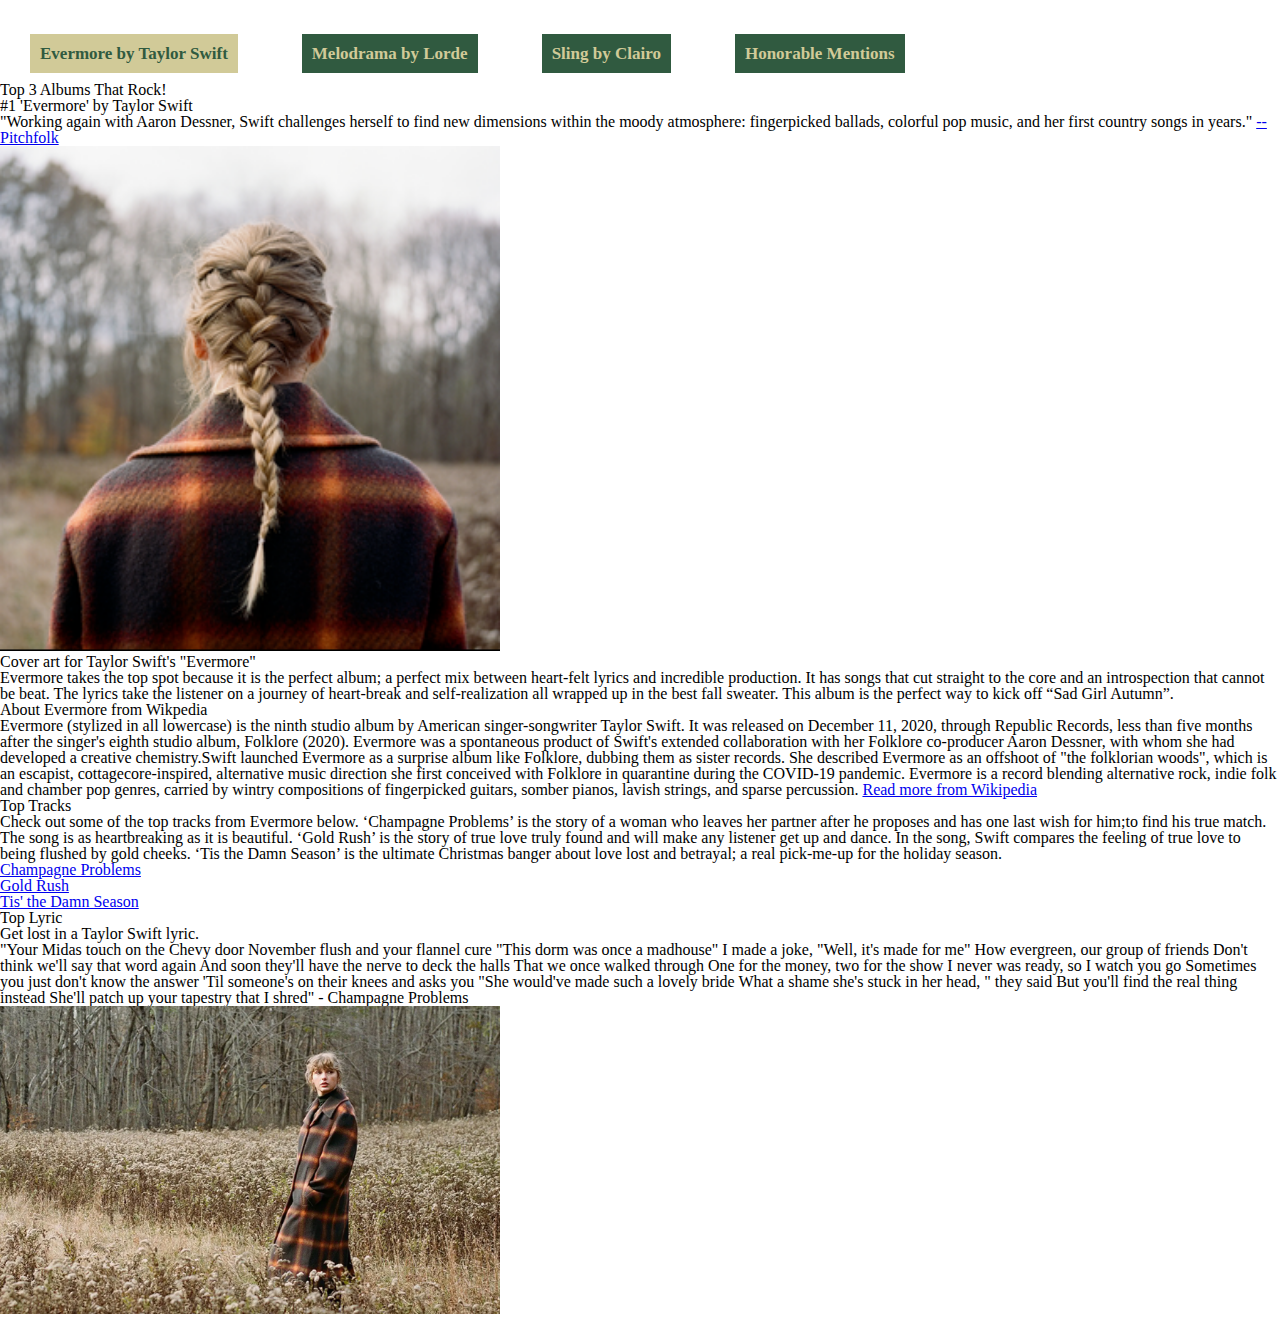
<file: index.html>
<!DOCTYPE html>
<html lang="en">
<head>
  <meta charset="utf-8">
  <title>Home Page</title>
  <link rel="stylesheet" type="text/css" href="css/html5reset.css">
  <link rel="stylesheet" type="text/css" href="css/styles.css">
</head>
<body>
  <div><a href="#main" class="skip">Skip to Main Content</a></div>
  <header>
    <nav>
      <ul>
        <li><a class="current_page" href="index.html">Evermore by Taylor Swift</a></li>
        <li><a href="melodrama.html">Melodrama by Lorde</a></li>
        <li><a href="sling.html">Sling by Clairo</a></li>
        <li><a href="mentions.html">Honorable Mentions</a></li>
      </ul>
    </nav>
  </header>
  <main id="main">
    <h1>Top 3 Albums That Rock!</h1>
    <div id="intro">
      <h2>#1 'Evermore' by Taylor Swift</h2>
      <p>
        "Working again with Aaron Dessner, Swift challenges herself to find new dimensions within the moody atmosphere: fingerpicked ballads, colorful pop music, and her first country songs in years."
         <a href="https://pitchfork.com/reviews/albums/taylor-swift-evermore/">-- Pitchfolk</a>
      </p>
      <figure>
        <img src="images/evermore_album.png" alt='Taylor Swift Evermore Cover' width="500"/>
        <figcaption>Cover art for Taylor Swift's "Evermore"</figcaption>
      </figure>
      <p>
        Evermore takes the top spot because it is the perfect album; a perfect mix between heart-felt lyrics and incredible production. It has songs that cut straight to the core and an introspection that cannot be beat.  The lyrics take the listener on a journey of heart-break and self-realization all wrapped up in the best fall sweater.  This album is the perfect way to kick off “Sad Girl Autumn”.
      </p>
    </div>
    <div id="about">
      <h3>About Evermore from Wikpedia</h3>
      <p> Evermore (stylized in all lowercase) is the ninth studio album by American singer-songwriter Taylor Swift. It was released on December 11, 2020, through Republic Records, less than five months after the singer's eighth studio album, Folklore (2020). Evermore was a spontaneous product of Swift's extended collaboration with her Folklore co-producer Aaron Dessner, with whom she had developed a creative chemistry.Swift launched Evermore as a surprise album like Folklore, dubbing them as sister records. She described Evermore as an offshoot of "the folklorian woods", which is an escapist, cottagecore-inspired, alternative music direction she first conceived with Folklore in quarantine during the COVID-19 pandemic. Evermore is a record blending alternative rock, indie folk and chamber pop genres, carried by wintry compositions of fingerpicked guitars, somber pianos, lavish strings, and sparse percussion.
        <a href="https://en.wikipedia.org/wiki/Evermore_(Taylor_Swift_album)">Read more from Wikipedia</a>
      </p>
    </div>
    <div id="tracks">
      <h3>Top Tracks</h3>
      <p>Check out some of the top tracks from Evermore below. ‘Champagne Problems’ is the story of a woman who leaves her partner after he proposes and has one last wish for him;to find his true match. The song  is as heartbreaking as it is beautiful. ‘Gold Rush’ is the story of true love truly found and will make any listener get up and dance.  In the song, Swift compares the feeling of true love to being flushed by gold cheeks.  ‘Tis the Damn Season’ is the ultimate Christmas banger about love lost and betrayal; a real pick-me-up for the holiday season.
      </p>
      <ul>
        <li><a href="https://www.youtube.com/watch?v=wMpqCRF7TKg">Champagne Problems</a></li>
        <li><a href="https://www.youtube.com/watch?v=Pz-f9mM3Ms8">Gold Rush</a></li>
        <li><a href="https://www.youtube.com/watch?v=WuvhOD-mP8M">Tis' the Damn Season</a></li>
      </ul>
    </div>
    <div id="lyric">
      <h3>Top Lyric</h3>
      <h4> Get lost in a Taylor Swift lyric.</h4>
      <p> "Your Midas touch on the Chevy door
        November flush and your flannel cure
        "This dorm was once a madhouse"
        I made a joke, "Well, it's made for me"
        How evergreen, our group of friends
        Don't think we'll say that word again
        And soon they'll have the nerve to deck the halls
        That we once walked through
        One for the money, two for the show
        I never was ready, so I watch you go
        Sometimes you just don't know the answer
        'Til someone's on their knees and asks you
        "She would've made such a lovely bride
        What a shame she's stuck in her head, " they said
        But you'll find the real thing instead
        She'll patch up your tapestry that I shred" - Champagne Problems
      </p>
      <img src="images/evermore_field.png" alt='Taylor Swift standing in a field' width="500"/>
    </div>
  </main>
  <footer>
  </footer>
</body>
</html>
</file>
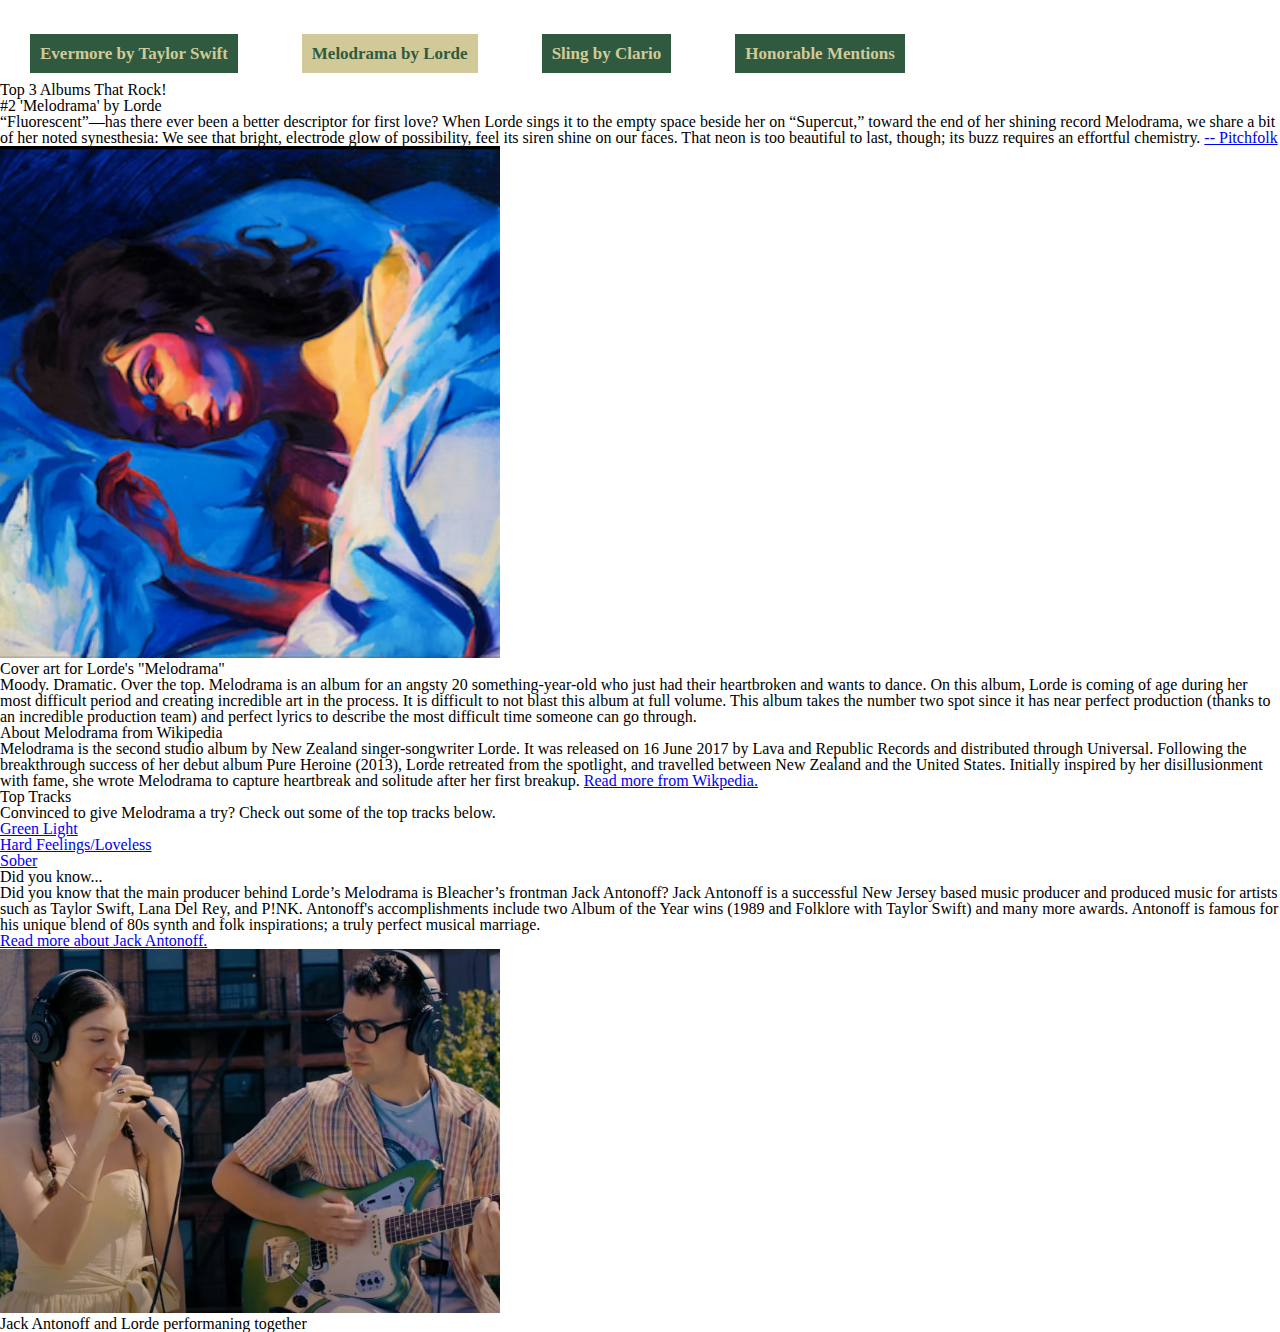
<file: melodrama.html>
<!DOCTYPE html>
<html lang="en">
<head>
  <meta charset="utf-8">
  <title>Melodrama</title>
  <link rel="stylesheet" type="text/css" href="css/html5reset.css">
  <link rel="stylesheet" type="text/css" href="css/styles.css">
</head>
<body>
  <div><a href="#main" class="skip">Skip to Main Content</a></div>
  <header>
    <nav>
      <ul>
        <li><a href="index.html">Evermore by Taylor Swift</a></li>
        <li><a class="current_page" href="melodrama.html">Melodrama by Lorde</a></li>
        <li><a href="sling.html">Sling by Clario</a></li>
        <li><a href="mentions.html">Honorable Mentions</a></li>
      </ul>
    </nav>
  </header>
  <main id="main">
    <h1>Top 3 Albums That Rock!</h1>
    <div id="intro">
      <h2>#2 'Melodrama' by Lorde</h2>
      <p>
        “Fluorescent”—has there ever been a better descriptor for first love? When Lorde sings it to the empty space beside her on “Supercut,” toward the end of her shining record Melodrama, we share a bit of her noted synesthesia: We see that bright, electrode glow of possibility, feel its siren shine on our faces. That neon is too beautiful to last, though; its buzz requires an effortful chemistry.
        <a href="https://pitchfork.com/reviews/albums/lorde-melodrama/">-- Pitchfolk</a>
      </p>
      <figure>
        <img src="images/melodrama_album.png" alt='Melodrama Cover' width="500"/>
        <figcaption>Cover art for Lorde's "Melodrama"</figcaption>
      </figure>
      <p>Moody. Dramatic. Over the top. Melodrama is an album for an angsty 20 something-year-old who just had their heartbroken and wants to dance. On this album, Lorde is coming of age during her most difficult period and creating incredible art in the process. It is difficult to not blast this album at full volume.  This album takes the number two spot since it has near perfect production (thanks to an incredible production team) and perfect lyrics to describe the most difficult time someone can go through.
      </p>
    </div>
    <div id="about">
      <h3>About Melodrama from Wikipedia</h3>
      <p>
        Melodrama is the second studio album by New Zealand singer-songwriter Lorde. It was released on 16 June 2017 by Lava and Republic Records and distributed through Universal. Following the breakthrough success of her debut album Pure Heroine (2013), Lorde retreated from the spotlight, and travelled between New Zealand and the United States. Initially inspired by her disillusionment with fame, she wrote Melodrama to capture heartbreak and solitude after her first breakup.
          <a href="https://en.wikipedia.org/wiki/Melodrama_(Lorde_album)">Read more from Wikpedia.</a>
      </p>
    </div>
    <div id="tracks">
      <h3>Top Tracks</h3>
      <p>
        Convinced to give Melodrama a try? Check out some of the top tracks below.
      </p>
      <ul>
        <li><a href="https://www.youtube.com/watch?v=dMK_npDG12Q">Green Light</a></li>
        <li><a href="https://www.youtube.com/results?search_query=lorde+hard+feelings%2Floveless">Hard Feelings/Loveless</a></li>
        <li><a href="https://www.youtube.com/watch?v=UvgigkaSCZA">Sober</a></li>
      </ul>
    </div>
    <article>
      <h3>Did you know...</h3>
      <p>Did you know that the main producer behind Lorde’s Melodrama is Bleacher’s frontman Jack Antonoff?  Jack Antonoff is a successful New Jersey based music producer and produced music for artists such as Taylor Swift, Lana Del Rey, and P!NK.  Antonoff's accomplishments include two Album of the Year wins (1989 and Folklore with Taylor Swift) and many more awards.  Antonoff is famous for his unique blend of 80s synth and folk inspirations; a truly perfect musical marriage.</p>
      <a href="https://en.wikipedia.org/wiki/Jack_Antonoff">Read more about Jack Antonoff.</a>
      <figure>
          <img src="images/jack.png" alt='Picture of Jack Antonoff' width="500"/>
          <figcaption>Jack Antonoff and Lorde performaning together</figcaption>
      </figure>
    </article>
  </main>
</body>
</html>
</file>
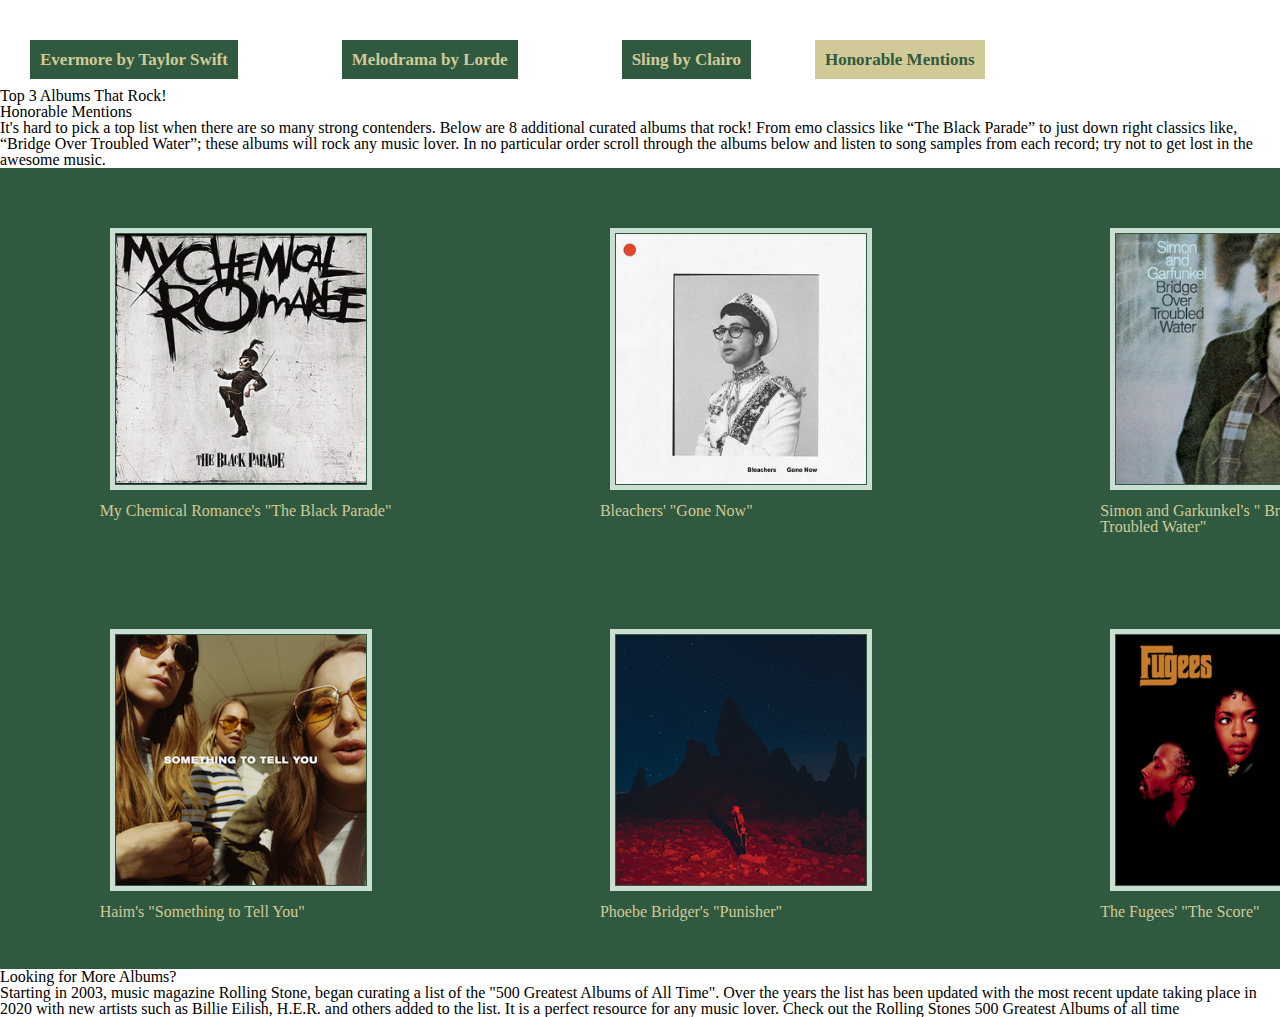
<file: mentions.html>
<!DOCTYPE html>
<html lang="en">
<head>
  <meta charset="utf-8">
  <title>Honorable Mentions</title>
  <link rel="stylesheet" type="text/css" href="css/html5reset.css">
  <link rel="stylesheet" type="text/css" href="css/styles.css">
</head>
<body>
  <div><a href="#main" class="skip">Skip to Main Content</a></div>
  <header>
    <nav>
      <ul>
        <li><a href="index.html">Evermore by Taylor Swift</a></li>
        <li><li><a href="melodrama.html">Melodrama by Lorde</a></li>
        <li><li><a href="sling.html">Sling by Clairo</a></li>
        <li><a class="current_page" href="mentions.html">Honorable Mentions</a></li>
      </ul>
    </nav>
  </header>
  <main id="main">
    <h1>Top 3 Albums That Rock!</h1>
    <h2>Honorable Mentions</h2>
    <p>It's hard to pick a top list when there are so many strong contenders.  Below are 8 additional curated albums that rock!  From emo classics like “The Black Parade” to just down right classics like, “Bridge Over Troubled Water”; these albums will rock any music lover.  In no particular order scroll through the albums below and listen to song samples from each record; try not to get lost in the awesome music.   </p>
    <div class="gallery grid_fig">
      <figure>
        <img src="images/black_album.png" alt='Black Parade album cover art' width="250" height="250"/>
        <figcaption><a href="https://www.youtube.com/watch?v=RRKJiM9Njr8">My Chemical Romance's "The Black Parade"</a></figcaption>
      </figure>
      <figure>
        <img src="images/bleachers_album.png" alt='Gone Now album cover art' width="250" height="250"/>
        <figcaption><a href="https://www.youtube.com/watch?v=B06qqB7bp-w">Bleachers' "Gone Now"</a></figcaption>
      </figure>
      <figure>
        <img src="images/bridge_album.png" alt='Bridge Over Troubled Water album cover art' width="250" height="250"/>
        <figcaption><a href="https://www.youtube.com/watch?v=4G-YQA_bsOU">Simon and Garkunkel's " Bridge Over Troubled Water"</a></figcaption>
      </figure>
      <figure>
        <img src="images/fleetwood_album.png" alt='Rumours album cover art' width="250" height="250"/>
        <figcaption><a href="https://www.youtube.com/watch?v=JDG2m5hN1vo">Fleetwood Mac's "Rumours"</a></figcaption>
      </figure>
      <figure>
        <img src="images/haim_album.png" alt='Rumours album cover art' width="250" height="250"/>
        <figcaption><a href="https://www.youtube.com/watch?v=yPQfcG-eimk">Haim's "Something to Tell You"</a></figcaption>
      </figure>
      <figure>
        <img src="images/punisher_album.png" alt='Punisher album cover art' width="250" height="250"/>
        <figcaption><a href="https://www.youtube.com/watch?v=WJ9-xN6dCW4">Phoebe Bridger's "Punisher"</a></figcaption>
      </figure>
      <figure>
        <img src="images/score_album.png" alt='The Score album cover art' width="250" height="250"/>
        <figcaption><a href="https://www.youtube.com/watch?v=oKOtzIo-uYw&list=OLAK5uy_mlxVuvVAxgLEuSMl3xDJSBSSGXVoXSlEs">The Fugees' "The Score"</a></figcaption>
      </figure>
      <figure>
        <img src="images/golden_hour_album.png" alt='Golden Hour album cover art' width="250" height="250"/>
        <figcaption><a href="https://www.youtube.com/watch?v=maONL_HfI20">Kacey Musgraves' "The Golden Hour"</a></figcaption>
      </figure>
    </div>
    <div id="rolling_stones">
      <h3>Looking for More Albums?</h3>
      <p>Starting in 2003, music magazine Rolling Stone, began curating a  list of the "500 Greatest Albums of All Time".  Over the years the list has been updated with the most recent update taking place in 2020 with new artists such as Billie Eilish, H.E.R. and others added to the list. It is a perfect resource for any music lover.
           <a href="https://www.rollingstone.com/music/music-lists/best-albums-of-all-time-1062063/miranda-lambert-weight-of-these-wings-1062753/">Check out the Rolling Stones 500 Greatest Albums of all time</a>
      </p>
    </div>
  </main>
  <footer>
  </footer>
</body>
</html>
</file>
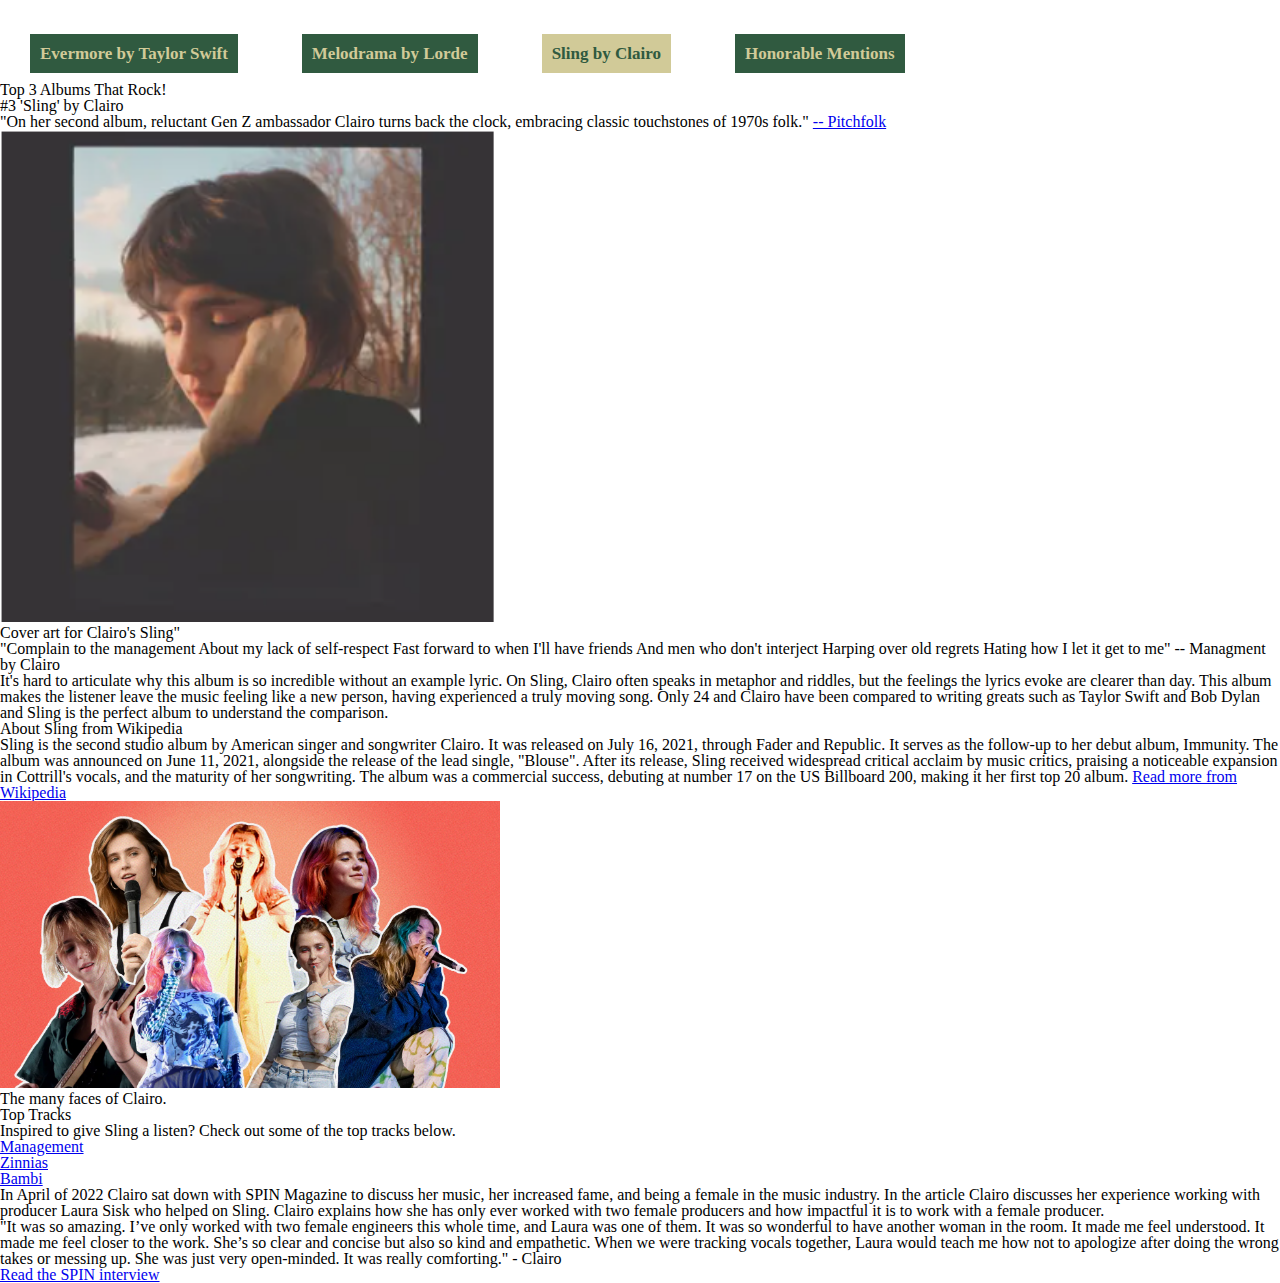
<file: sling.html>
<!DOCTYPE html>
<html lang="en">
<head>
  <meta charset="utf-8">
  <title>Sling</title>
  <link rel="stylesheet" type="text/css" href="css/html5reset.css">
  <link rel="stylesheet" type="text/css" href="css/styles.css">
</head>
<body>
  <div><a href="#main" class="skip">Skip to Main Content</a></div>
  <header>
    <nav>
      <ul>
        <li><a href="index.html">Evermore by Taylor Swift</a></li>
        <li><a href="melodrama.html">Melodrama by Lorde</a></li>
        <li><a class="current_page" href="sling.html">Sling by Clairo</a></li>
        <li><a href="mentions.html">Honorable Mentions</a></li>
      </ul>
    </nav>
  </header>
  <main id="main">
    <h1>Top 3 Albums That Rock!</h1>
    <h2>#3 'Sling' by Clairo</h2>
    <p>"On her second album, reluctant Gen Z ambassador Clairo turns back the clock, embracing classic touchstones of 1970s folk."
        <a href="https://pitchfork.com/reviews/albums/clairo-sling/">-- Pitchfolk</a>
    </p>
    <figure>
      <img src="images/sling_album.png" alt='Sling Cover' width="500"/>
      <figcaption>Cover art for Clairo's Sling"</figcaption>
    </figure>
    <p>
      "Complain to the management
      About my lack of self-respect
      Fast forward to when I'll have friends
      And men who don't interject
      Harping over old regrets
      Hating how I let it get to me" -- Managment by Clairo
    </p>
    <p>
      It's hard to articulate why this album is so incredible without an example lyric.  On Sling, Clairo often speaks in metaphor and riddles, but the feelings the lyrics evoke are clearer than day.  This album makes the listener leave the music feeling like a new person, having experienced a truly moving song.  Only 24 and Clairo have been compared to writing greats such as Taylor Swift and Bob Dylan and Sling is the perfect album to understand the comparison.
    </p>
    <div>
      <h3>About Sling from Wikipedia</h3>
      <p>
        Sling is the second studio album by American singer and songwriter Clairo. It was released on July 16, 2021, through Fader and Republic. It serves as the follow-up to her debut album, Immunity. The album was announced on June 11, 2021, alongside the release of the lead single, "Blouse". After its release, Sling received widespread critical acclaim by music critics, praising a noticeable expansion in Cottrill's vocals, and the maturity of her songwriting. The album was a commercial success, debuting at number 17 on the US Billboard 200, making it her first top 20 album.
          <a href="https://en.wikipedia.org/wiki/Sling_(album)">Read more from Wikipedia</a>
      </p>
    </div>
    <div id="faces">
      <figure>
        <img src="images/clairo_red.png" alt='Collage of pictures of Clairo' width="500"/>
        <figcaption>The many faces of Clairo.</figcaption>
      </figure>
    </div>
    <div id="tracks">
      <h3>Top Tracks</h3>
      <p>
        Inspired to give Sling a listen? Check out some of the top tracks below.
      </p>
      <ul>
        <li><a href="https://www.youtube.com/watch?v=i_1lXwpuZMk">Management</a></li>
        <li><a href="https://www.youtube.com/watch?v=IWqJMne8xbU">Zinnias</a></li>
        <li><a href="https://www.youtube.com/watch?v=aUGJMvATynk">Bambi</a></li>
      </ul>
    </div>
    <article>
      <p>
        In April of 2022 Clairo sat down with SPIN Magazine to discuss her music, her increased fame, and being a female in the music industry. In the article Clairo discusses her experience working with producer Laura Sisk who helped on Sling. Clairo explains how she has only ever worked with two female producers and how impactful it is to work with a female producer.
      </p>
      <p>
        "It was so amazing. I’ve only worked with two female engineers this whole time, and Laura was one of them. It was so wonderful to have another woman in the room. It made me feel understood. It made me feel closer to the work. She’s so clear and concise but also so kind and empathetic. When we were tracking vocals together, Laura would teach me how not to apologize after doing the wrong takes or messing up. She was just very open-minded. It was really comforting." - Clairo
      </p>
      <a href="https://www.spin.com/2022/04/clairo-sling-interview/">Read the SPIN interview</a>
    </article>
  </main>
  <footer>
  </footer>
</body>
</html>
</file>
<file: css/styles.css>
/* Skip to main*/
.skip:focus{
  position:sticky;
  display:block;
  top:10px;
  color:black;
  background-color:red;
  margin-bottom:10px;
}

.skip {
  position:relative;
  top: -100px;
/*  z-index:1;*/
  color:black;
  padding:10px;
  margin:10px;
}

/*primary_canvas*/
.primary_canvas{
  margin-left:50px;
  margin-right:50px;
  display:inline-block;
  background-color:#e8e6e1;
  height:1000px;
}
/*crating nav containers*/
nav li{
    display: inline-block;
    padding:10px;
    margin-left:10px;
    margin-right:10px;
    margin-bottom:10px;
    margin-top:19px;
}

/*updating link/nav style*/
nav li a{
  background-color:#305A40;
  font-family: "Trebuchet MS";
  color:#D1CA98;
  font-size:17px;
  padding:10px;
  margin:10px;
  font-weight:bold;
  text-decoration:none; /*remove unlinked from links*/
}


/*updating nav nave list link to have reaction with hover*/
nav li a:hover{
  font-style:italic;
  font-weight:bold;
  border: 3px solid #D1CA98;
}

nav li a.current_page:hover{
  font-style:italic;
  font-weight:bold;
  border: 3px solid #305A40;
}

/*updating the current link to have specific design*/
a.current_page{
    background-color:#D1CA98;
    color:#305A40;
    font-weight:bold;
    font-family: "Trebuchet MS";
}

/*Updating gallery images*/

/*giving the images a set backound color*/
.gallery {
  background-color:#305A40;
}

/*giving all figures the same box settings*/
.gallery figure{
  display:inline-block;
  width:300px;
  height:200px;
  margin-top:50px;
  margin-bottom:150px;
}

/*giving images a border and styling*/
.gallery figure img{
  border: 5px #CBDED2 solid;
  width:250px;
  height:250px;
  margin:10px;
  padding:1px;
}

/*giving images a hover puesdo-class*/
.gallery figure figcaption a{
  text-decoration:none;
  font-family: "Trebuchet MS";
  color:#D1CA98;
  text-align:center;
}
.gallery figure figcaption a:hover{
  text-decoration:none;
  font-style:italic;
  font-family: "Trebuchet MS";
  color:#D1CA98;
}

.gallery figure img:hover{
  border: 7px #D1CA98 solid;
  opacity:0.7;
}

#rolling_stones a{
  text-decoration:none;
  color:black;
}

#rolling_stones a:hover{
  text-decoration:none;
  color:black;
  font-style:italic;
}

.grid_fig{
  display:grid;
  width:2000px;
  grid-template-columns:repeat(4, 1fr);
  grid-template-rows:repeat(2, 1fr);
  grid-column-gap:1px;
  grid-row-gap:1px;
  justify-items:center;
}
/*
.bleacher_card:hover{
  width:250px;
  height:250px;
  margin-top:50px;
  z-index:999;
  background-color:red;
  /*background: url("images/bleachers_fade.png");*/
</file>
